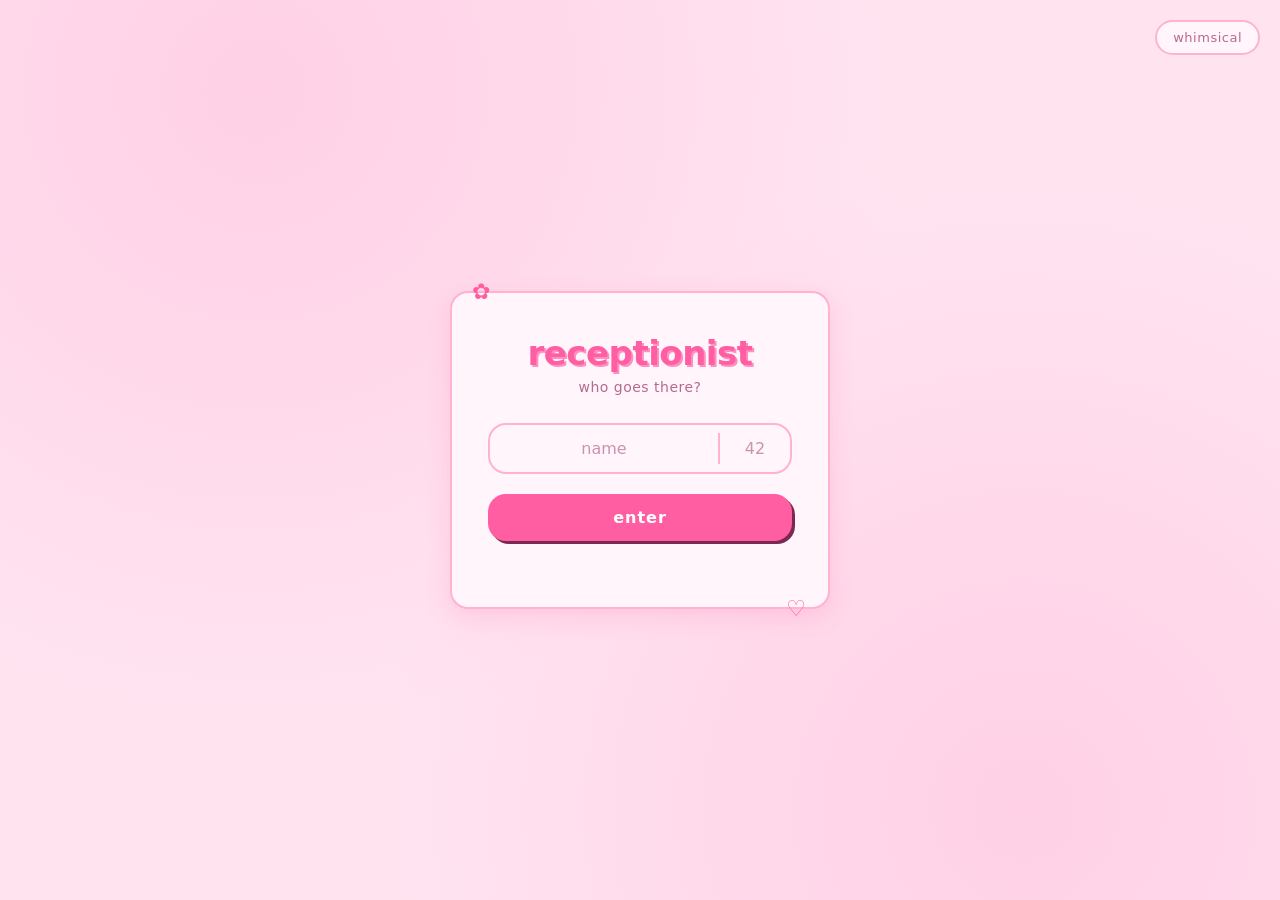
<file: index.html>
<!DOCTYPE html>
<html lang="en">
<head>
  <meta charset="UTF-8">
  <meta name="viewport" content="width=device-width, initial-scale=1.0">
  <title>receptionist</title>
  <link rel="stylesheet" href="css/style.css">
</head>
<body>

  <!-- top right toggle -->
  <button id="theme-toggle" class="theme-toggle" type="button">
    whimsical
  </button>

  <!-- center card -->
  <main class="card">
    <h1 class="logo">receptionist</h1>
    <p class="tagline">who goes there?</p>

    <form id="login-form" autocomplete="off">

      <!-- split username box -->
      <div class="username-box">
        <input
          type="text"
          id="name-part"
          placeholder="name"
          maxlength="20"
          required
        >
        <span class="divider"></span>
        <input
          type="text"
          id="num-part"
          placeholder="42"
          maxlength="2"
          inputmode="numeric"
          pattern="[0-9]{2}"
          required
        >
      </div>

      <button type="submit" class="submit-btn">enter</button>

      <p id="message" class="message"></p>

    </form>
  </main>

  <script src="js/app.js"></script>

</body>
</html>
</file>
<file: css/style.css>
/* ===== base ===== */
* { box-sizing: border-box; margin: 0; padding: 0; }

:root {
  --bg: #ffe4f0;
  --bg-2: #ffd0e6;
  --card: #fff5fa;
  --text: #7a2a52;
  --muted: #b56b91;
  --border: #ffb3d1;
  --accent: #ff5fa2;
  --accent-2: #ff8fc0;
  --glow: 0 0 0 3px rgba(255, 143, 192, 0.35);
  --shadow: 0 8px 24px rgba(255, 95, 162, 0.18);
  --font: "Comic Sans MS", "Trebuchet MS", system-ui, sans-serif;
  --radius: 18px;
}

body.boring {
  --bg: #0e0e12;
  --bg-2: #15151c;
  --card: #1a1a22;
  --text: #e6e6ec;
  --muted: #8a8a99;
  --border: #2a2a36;
  --accent: #6e7bff;
  --accent-2: #8f99ff;
  --glow: 0 0 0 3px rgba(110, 123, 255, 0.3);
  --shadow: 0 8px 24px rgba(0, 0, 0, 0.5);
  --font: system-ui, -apple-system, "Segoe UI", sans-serif;
  --radius: 10px;
}

html, body { height: 100%; }

body {
  font-family: var(--font);
  background:
    radial-gradient(circle at 20% 10%, var(--bg-2), transparent 50%),
    radial-gradient(circle at 80% 90%, var(--bg-2), transparent 50%),
    var(--bg);
  color: var(--text);
  display: flex;
  align-items: center;
  justify-content: center;
  min-height: 100vh;
  transition: background 0.3s ease, color 0.3s ease;
  padding: 20px;
}

/* ===== theme toggle (top right) ===== */
.theme-toggle {
  position: fixed;
  top: 20px;
  right: 20px;
  font-family: var(--font);
  font-size: 13px;
  padding: 8px 16px;
  border-radius: 999px;
  border: 2px solid var(--border);
  background: var(--card);
  color: var(--muted);
  cursor: pointer;
  letter-spacing: 0.5px;
  transition: all 0.2s ease;
  z-index: 10;
}

.theme-toggle:hover {
  color: var(--accent);
  border-color: var(--accent);
  transform: translateY(-1px);
}

/* ===== card ===== */
.card {
  background: var(--card);
  border: 2px solid var(--border);
  border-radius: var(--radius);
  padding: 40px 36px 32px;
  width: 100%;
  max-width: 380px;
  box-shadow: var(--shadow);
  text-align: center;
  position: relative;
  transition: background 0.3s ease, border-color 0.3s ease;
}

/* whimsical-only decorations */
body:not(.boring) .card::before {
  content: "✿";
  position: absolute;
  top: -14px;
  left: 20px;
  font-size: 22px;
  color: var(--accent);
}

body:not(.boring) .card::after {
  content: "♡";
  position: absolute;
  bottom: -14px;
  right: 22px;
  font-size: 22px;
  color: var(--accent);
}

/* ===== logo ===== */
.logo {
  font-size: 34px;
  font-weight: 700;
  letter-spacing: -0.5px;
  color: var(--accent);
  margin-bottom: 6px;
}

body:not(.boring) .logo {
  text-shadow: 2px 2px 0 var(--accent-2);
}

.tagline {
  font-size: 14px;
  color: var(--muted);
  margin-bottom: 28px;
  letter-spacing: 0.5px;
}

/* ===== split username box ===== */
.username-box {
  display: flex;
  align-items: center;
  background: transparent;
  border: 2px solid var(--border);
  border-radius: var(--radius);
  padding: 0;
  margin-bottom: 14px;
  transition: border-color 0.2s ease, box-shadow 0.2s ease;
  overflow: hidden;
}

.username-box:focus-within {
  border-color: var(--accent);
  box-shadow: var(--glow);
}

.username-box input {
  flex: 1;
  border: none;
  outline: none;
  background: transparent;
  padding: 14px 16px;
  font-family: var(--font);
  font-size: 16px;
  color: var(--text);
  text-align: center;
  min-width: 0;
}

.username-box input::placeholder {
  color: var(--muted);
  opacity: 0.7;
}

.username-box .divider {
  width: 2px;
  align-self: stretch;
  background: var(--border);
  margin: 8px 0;
}

#num-part {
  flex: 0 0 70px;
}

/* ===== submit ===== */
.submit-btn {
  width: 100%;
  padding: 14px;
  font-family: var(--font);
  font-size: 16px;
  font-weight: 700;
  letter-spacing: 1px;
  border: none;
  border-radius: var(--radius);
  background: var(--accent);
  color: white;
  cursor: pointer;
  transition: transform 0.15s ease, background 0.2s ease;
  margin-top: 6px;
}

.submit-btn:hover {
  background: var(--accent-2);
  transform: translateY(-1px);
}

.submit-btn:active {
  transform: translateY(0);
}

body:not(.boring) .submit-btn {
  box-shadow: 3px 3px 0 var(--text);
}

body:not(.boring) .submit-btn:active {
  box-shadow: 1px 1px 0 var(--text);
  transform: translate(2px, 2px);
}

/* ===== message ===== */
.message {
  font-size: 13px;
  color: var(--muted);
  margin-top: 16px;
  min-height: 18px;
  letter-spacing: 0.3px;
}

.message.error {
  color: #ff4d6d;
}

body.boring .message.error {
  color: #ff6b81;
}

/* ===================== */
/* dashboard             */
/* ===================== */

.dash {
  width: 100%;
  max-width: 640px;
  padding: 40px 20px 60px;
  position: relative;
}

/* greeting row */
.greeting {
  display: flex;
  align-items: center;
  justify-content: space-between;
  gap: 16px;
  margin-bottom: 40px;
}

.greeting-text { flex: 1; min-width: 0; }

.hi {
  font-size: 30px;
  font-weight: 800;
  color: var(--accent);
  letter-spacing: -0.5px;
  line-height: 1.15;
  word-break: break-word;
}

body:not(.boring) .hi {
  text-shadow: 2px 2px 0 var(--accent-2);
}

.hi .wave {
  font-weight: 400;
  opacity: 0.75;
  font-size: 0.75em;
}

.sub {
  margin-top: 8px;
  font-size: 14px;
  color: var(--muted);
  letter-spacing: 0.3px;
}

.sub b { color: var(--accent); }

/* avatar button */
.avatar {
  width: 74px;
  height: 74px;
  border-radius: 50%;
  border: 2px solid var(--border);
  background: var(--card);
  cursor: pointer;
  padding: 0;
  flex-shrink: 0;
  transition: transform 0.2s ease, box-shadow 0.2s ease;
  overflow: hidden;
}

.avatar:hover { transform: scale(1.05); }

body:not(.boring) .avatar {
  box-shadow: 3px 3px 0 var(--text);
}

body.boring .avatar {
  box-shadow: none;
}

.face {
  display: flex;
  flex-direction: column;
  align-items: center;
  justify-content: center;
  gap: 2px;
  width: 100%;
  height: 100%;
  background: var(--face-bg);
  color: #5a2040;
  font-weight: 700;
  font-family: "Comic Sans MS", system-ui, sans-serif;
}

body.boring .face {
  filter: grayscale(1) brightness(0.7);
  color: #d0d0d8;
}

.face .eyes {
  font-size: 15px;
  line-height: 1;
  letter-spacing: 2px;
}

.face .mouth {
  font-size: 18px;
  line-height: 1;
}

/* account menu (dropdown) */
.account-menu {
  position: absolute;
  top: 120px;
  right: 20px;
  background: var(--card);
  border: 2px solid var(--border);
  border-radius: var(--radius);
  padding: 8px;
  box-shadow: var(--shadow);
  z-index: 20;
  min-width: 140px;
}

body:not(.boring) .account-menu {
  box-shadow: 3px 3px 0 var(--text);
}

.menu-item {
  display: block;
  width: 100%;
  padding: 10px 14px;
  font-family: var(--font);
  font-size: 14px;
  color: var(--text);
  background: transparent;
  border: none;
  border-radius: 10px;
  text-align: left;
  cursor: pointer;
  transition: background 0.15s ease, color 0.15s ease;
}

.menu-item:hover {
  background: var(--accent);
  color: white;
}

/* cards */
.cards {
  display: grid;
  grid-template-columns: 1fr;
  gap: 16px;
}

@media (min-width: 600px) {
  .cards {
    grid-template-columns: 1fr 1fr;
    gap: 20px;
  }
  .dash { padding-top: 60px; }
  .hi { font-size: 36px; }
}

.card-tile {
  display: flex;
  flex-direction: column;
  gap: 6px;
  padding: 24px 22px;
  background: var(--card);
  border: 2px solid var(--border);
  border-radius: var(--radius);
  text-decoration: none;
  color: var(--text);
  transition: transform 0.18s ease, border-color 0.18s ease, box-shadow 0.18s ease;
  position: relative;
  overflow: hidden;
}

.card-tile:hover {
  transform: translateY(-3px);
  border-color: var(--accent);
}

body:not(.boring) .card-tile {
  box-shadow: 3px 3px 0 var(--text);
}

body:not(.boring) .card-tile:hover {
  box-shadow: 5px 5px 0 var(--accent);
}

body.boring .card-tile:hover {
  box-shadow: 0 6px 18px rgba(0,0,0,0.4);
}

.tile-emoji {
  font-size: 28px;
  margin-bottom: 8px;
}

.tile-title {
  font-size: 17px;
  font-weight: 700;
  color: var(--text);
}

.tile-sub {
  font-size: 13px;
  color: var(--muted);
  letter-spacing: 0.2px;
}

/* dashboard body layout — center the dash */
body:has(.dash) {
  align-items: flex-start;
  padding-top: 0;
}

/* ===================== */
/* add page              */
/* ===================== */

.back {
  display: inline-block;
  font-size: 13px;
  color: var(--muted);
  text-decoration: none;
  letter-spacing: 0.5px;
  margin-bottom: 20px;
  transition: color 0.15s ease;
}
.back:hover { color: var(--accent); }

.add-row {
  display: flex;
  align-items: flex-end;
  gap: 16px;
  margin: 28px 0 40px;
}

/* mascot */
.mascot {
  position: relative;
  width: 58px;
  height: 58px;
  flex-shrink: 0;
  transition: transform 0.25s ease;
}

.mascot-body {
  width: 100%;
  height: 100%;
  border-radius: 50% 50% 42% 42%;
  background: var(--accent);
  position: relative;
  transition: background 0.2s ease;
}

body:not(.boring) .mascot-body {
  box-shadow: 3px 3px 0 var(--text);
}

.mascot-eye {
  position: absolute;
  width: 6px;
  height: 6px;
  background: #3a1330;
  border-radius: 50%;
  top: 22px;
  transition: all 0.2s ease;
}

.mascot-eye.left  { left: 16px; }
.mascot-eye.right { right: 16px; }

.mascot-mouth {
  position: absolute;
  width: 14px;
  height: 7px;
  border: 2px solid #3a1330;
  border-top: none;
  border-radius: 0 0 14px 14px;
  bottom: 16px;
  left: 50%;
  transform: translateX(-50%);
  transition: all 0.2s ease;
}

.mascot-arm {
  position: absolute;
  width: 8px;
  height: 20px;
  background: var(--accent);
  border-radius: 8px;
  top: 24px;
  transition: all 0.25s ease;
}

body:not(.boring) .mascot-arm {
  box-shadow: 2px 2px 0 var(--text);
}

.mascot-arm.left  { left: -8px;  transform-origin: top center; transform: rotate(15deg); }
.mascot-arm.right { right: -8px; transform-origin: top center; transform: rotate(-15deg); }

/* reactions */
.mascot.excited .mascot-arm.left  { transform: rotate(-25deg); }
.mascot.excited .mascot-arm.right { transform: rotate(25deg); }

.mascot.excited .mascot-eye {
  width: 8px;
  height: 8px;
}

.mascot.happy {
  transform: translateY(-6px);
  animation: bounce 0.5s ease;
}

.mascot.happy .mascot-mouth {
  height: 10px;
  border-radius: 0 0 20px 20px;
}

@keyframes bounce {
  0%, 100% { transform: translateY(-6px); }
  50%      { transform: translateY(-14px); }
}

/* form */
.add-form {
  flex: 1;
  min-width: 0;
  display: flex;
  flex-direction: column;
  gap: 10px;
}

.add-form input[type="url"] {
  width: 100%;
  padding: 14px 16px;
  font-family: var(--font);
  font-size: 15px;
  color: var(--text);
  background: var(--card);
  border: 2px solid var(--border);
  border-radius: var(--radius);
  outline: none;
  transition: border-color 0.15s ease, box-shadow 0.15s ease;
}

.add-form input[type="url"]:focus {
  border-color: var(--accent);
  box-shadow: var(--glow);
}

.add-form input[type="url"]::placeholder {
  color: var(--muted);
  opacity: 0.7;
}

.add-form .submit-btn {
  margin-top: 0;
}

/* queue */
.queue-section { margin-bottom: 32px; }

.section-title {
  font-size: 16px;
  font-weight: 700;
  color: var(--accent);
  margin-bottom: 14px;
  letter-spacing: 0.3px;
}

.queue-list {
  list-style: none;
  display: flex;
  flex-direction: column;
  gap: 8px;
}

.queue-empty {
  font-size: 13px;
  color: var(--muted);
  font-style: italic;
  padding: 8px 0;
}

.queue-item {
  display: flex;
  align-items: center;
  justify-content: space-between;
  gap: 12px;
  padding: 12px 16px;
  background: var(--card);
  border: 2px solid var(--border);
  border-radius: 14px;
}

body:not(.boring) .queue-item {
  box-shadow: 2px 2px 0 var(--text);
}

.queue-link {
  color: var(--text);
  text-decoration: none;
  font-size: 14px;
  overflow: hidden;
  text-overflow: ellipsis;
  white-space: nowrap;
  min-width: 0;
  flex: 1;
}

.queue-link:hover { color: var(--accent); }

.queue-status {
  font-size: 11px;
  font-weight: 700;
  padding: 3px 9px;
  border-radius: 999px;
  text-transform: uppercase;
  letter-spacing: 0.5px;
  flex-shrink: 0;
}

.status-pending     { background: #fff3b0; color: #7a5a00; }
.status-downloading { background: #c9d4ff; color: #2a3080; }
.status-completed   { background: #d4f0c0; color: #2a5a20; }
.status-failed      { background: #ffc9c9; color: #7a2a2a; }

body.boring .status-pending     { background: #333; color: #d8c780; }
body.boring .status-downloading { background: #2a2f4a; color: #a8b4ff; }
body.boring .status-completed   { background: #1f3a1f; color: #8fd880; }
body.boring .status-failed      { background: #3a1f1f; color: #ff8a8a; }

/* older toggle */
.toggle-older {
  font-family: var(--font);
  font-size: 13px;
  color: var(--muted);
  background: transparent;
  border: none;
  padding: 0;
  margin-bottom: 14px;
  cursor: pointer;
  letter-spacing: 0.3px;
  transition: color 0.15s ease;
}

.toggle-older:hover { color: var(--accent); }

/* small screens: stack mascot above form */
@media (max-width: 520px) {
  .add-row {
    flex-direction: column;
    align-items: stretch;
  }
  .mascot { align-self: center; }
}

/* ===================== */
/* modal                 */
/* ===================== */

.modal {
  position: fixed;
  inset: 0;
  background: rgba(0, 0, 0, 0.45);
  backdrop-filter: blur(4px);
  display: flex;
  align-items: center;
  justify-content: center;
  padding: 20px;
  z-index: 50;
}

.modal[hidden] { display: none; }

.modal-card {
  background: var(--card);
  border: 2px solid var(--border);
  border-radius: var(--radius);
  padding: 28px 26px 22px;
  width: 100%;
  max-width: 380px;
  box-shadow: var(--shadow);
}

body:not(.boring) .modal-card {
  box-shadow: 5px 5px 0 var(--text);
}

.modal-title {
  font-size: 22px;
  color: var(--accent);
  font-weight: 800;
  margin-bottom: 12px;
}

body:not(.boring) .modal-title {
  text-shadow: 2px 2px 0 var(--accent-2);
}

.modal-body {
  font-size: 14px;
  color: var(--muted);
  line-height: 1.5;
  margin-bottom: 14px;
}

.modal-body b { color: var(--text); }

.modal-check {
  display: flex;
  align-items: center;
  gap: 8px;
  font-size: 13px;
  color: var(--muted);
  margin-bottom: 16px;
  cursor: pointer;
  user-select: none;
}

.modal-check input {
  accent-color: var(--accent);
  cursor: pointer;
}

.modal-input {
  width: 100%;
  padding: 12px 14px;
  font-family: var(--font);
  font-size: 15px;
  color: var(--text);
  background: var(--card);
  border: 2px solid var(--border);
  border-radius: var(--radius);
  outline: none;
  margin-bottom: 12px;
  transition: border-color 0.15s ease, box-shadow 0.15s ease;
}

.modal-input:focus {
  border-color: var(--accent);
  box-shadow: var(--glow);
}

.modal-actions {
  display: flex;
  gap: 10px;
  margin-top: 12px;
}

.modal-btn {
  flex: 1;
  padding: 12px 16px;
  font-family: var(--font);
  font-size: 14px;
  font-weight: 700;
  border-radius: var(--radius);
  cursor: pointer;
  border: 2px solid var(--border);
  transition: all 0.15s ease;
}

.modal-btn.ghost {
  background: transparent;
  color: var(--muted);
}

.modal-btn.ghost:hover {
  color: var(--accent);
  border-color: var(--accent);
}

.modal-btn.solid {
  background: var(--accent);
  color: white;
  border-color: var(--accent);
}

.modal-btn.solid:hover {
  background: var(--accent-2);
  border-color: var(--accent-2);
}

body:not(.boring) .modal-btn.solid {
  box-shadow: 3px 3px 0 var(--text);
}

body:not(.boring) .modal-btn.solid:active {
  transform: translate(2px, 2px);
  box-shadow: 1px 1px 0 var(--text);
}

/* watch tile is now a button — strip default button styling */
button.card-tile {
  font-family: var(--font);
  text-align: left;
  cursor: pointer;
  width: 100%;
}
</file>
